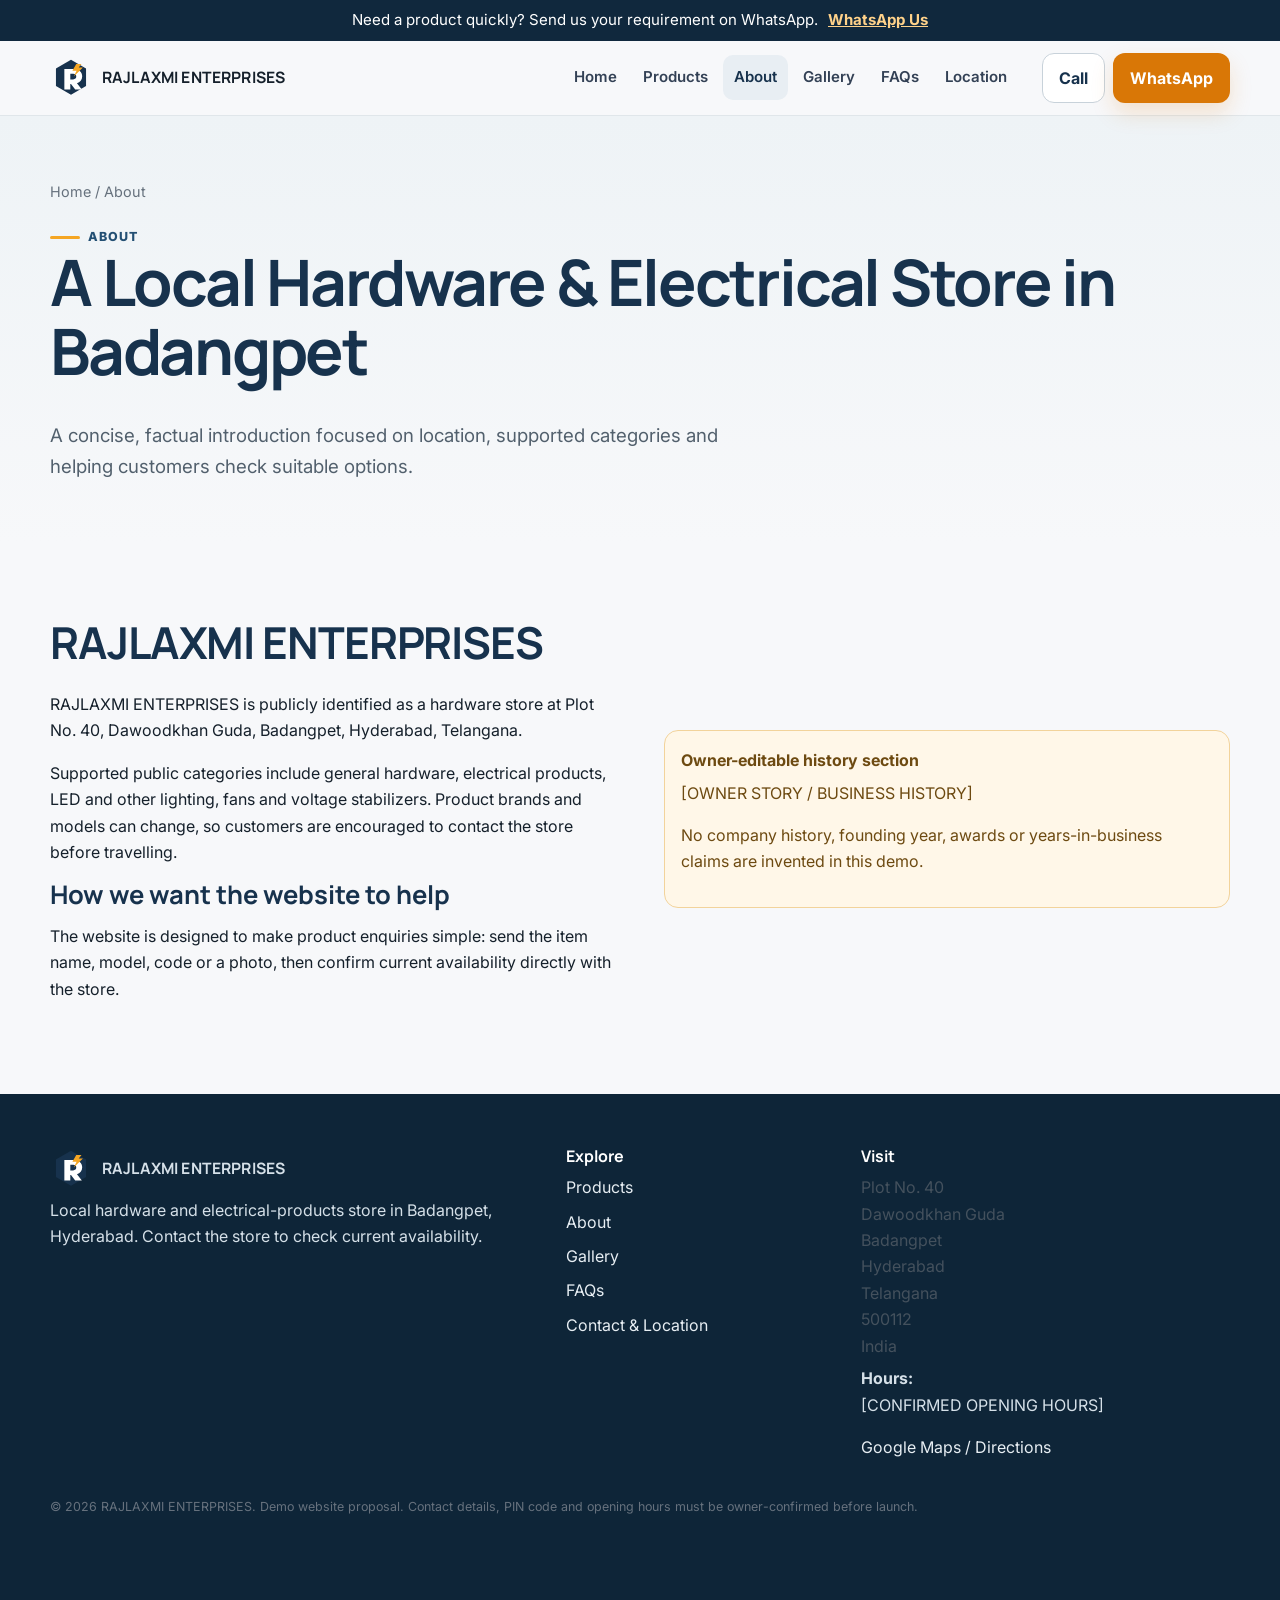
<file: about.html>
<!doctype html><html lang="en"><head><meta charset="utf-8"><meta name="viewport" content="width=device-width,initial-scale=1"><title>About | RAJLAXMI ENTERPRISES Badangpet</title><meta name="description" content="About RAJLAXMI ENTERPRISES, a local hardware and electrical-products store in Dawoodkhan Guda, Badangpet, Hyderabad."><meta name="robots" content="index,follow"><meta property="og:title" content="About | RAJLAXMI ENTERPRISES Badangpet"><meta property="og:description" content="About RAJLAXMI ENTERPRISES, a local hardware and electrical-products store in Dawoodkhan Guda, Badangpet, Hyderabad."><meta property="og:type" content="website"><link rel="canonical" href="https://rajlaxmi-enterprises.example/about.html"><link rel="icon" href="assets/img/favicon.svg" type="image/svg+xml"><link rel="stylesheet" href="assets/css/styles.css"></head><body><a class="skip-link" href="#main">Skip to content</a>
<div class="announcement"><div class="container"><span>Need a product quickly? Send us your requirement on WhatsApp.</span><a href="#" data-whatsapp>WhatsApp Us</a></div></div>
<header class="site-header"><div class="container header-inner"><a class="logo" href="index.html" aria-label="RAJLAXMI ENTERPRISES home"><img src="assets/img/logo.svg" alt=""><strong>RAJLAXMI ENTERPRISES</strong></a><nav class="nav" aria-label="Primary"><a href="index.html">Home</a><a href="products.html">Products</a><a href="about.html" aria-current="page">About</a><a href="gallery.html">Gallery</a><a href="faqs.html">FAQs</a><a href="contact.html">Location</a></nav><div class="header-actions"><a class="btn btn-secondary" href="#" data-call>Call</a><a class="btn btn-primary" href="#" data-whatsapp>WhatsApp</a></div><button class="menu-btn" aria-expanded="false" aria-label="Open menu">☰</button></div></header>
<main id="main"><section class="page-hero"><div class="container"><div class="breadcrumbs"><a href="index.html">Home</a> / About</div><span class="eyebrow">About</span><h1>A Local Hardware & Electrical Store in Badangpet</h1><p class="lead">A concise, factual introduction focused on location, supported categories and helping customers check suitable options.</p></div></section><section class="section"><div class="container split"><div><h2>RAJLAXMI ENTERPRISES</h2><p>RAJLAXMI ENTERPRISES is publicly identified as a hardware store at Plot No. 40, Dawoodkhan Guda, Badangpet, Hyderabad, Telangana.</p><p>Supported public categories include general hardware, electrical products, LED and other lighting, fans and voltage stabilizers. Product brands and models can change, so customers are encouraged to contact the store before travelling.</p><h3>How we want the website to help</h3><p>The website is designed to make product enquiries simple: send the item name, model, code or a photo, then confirm current availability directly with the store.</p></div><div><div class="policy-note"><strong>Owner-editable history section</strong><p>[OWNER STORY / BUSINESS HISTORY]</p><p>No company history, founding year, awards or years-in-business claims are invented in this demo.</p></div></div></div></section></main><footer class="site-footer"><div class="container footer-grid"><div><div class="logo"><img src="assets/img/logo.svg" alt=""><strong>RAJLAXMI ENTERPRISES</strong></div><p>Local hardware and electrical-products store in Badangpet, Hyderabad. Contact the store to check current availability.</p></div><div><h3>Explore</h3><div class="footer-links"><a href="products.html">Products</a><a href="about.html">About</a><a href="gallery.html">Gallery</a><a href="faqs.html">FAQs</a><a href="contact.html">Contact & Location</a></div></div><div><h3>Visit</h3><address class="address" data-address></address><p><strong>Hours:</strong><br><span data-config="openingHours"></span></p><a data-map-link href="#">Google Maps / Directions</a></div></div><div class="container tiny-note" style="margin-top:36px">© <span id="year"></span> RAJLAXMI ENTERPRISES. Demo website proposal. Contact details, PIN code and opening hours must be owner-confirmed before launch.</div></footer><div class="mobile-actions"><a class="btn btn-secondary" href="#" data-call>Call</a><a class="btn btn-primary" href="#" data-whatsapp>WhatsApp</a><a class="btn btn-dark" href="#" data-map-link>Directions</a></div><div id="site-toast" class="toast" role="status" aria-live="polite"></div>
<script src="assets/js/config.js"></script><script src="assets/js/app.js"></script>
</body></html>
</file>
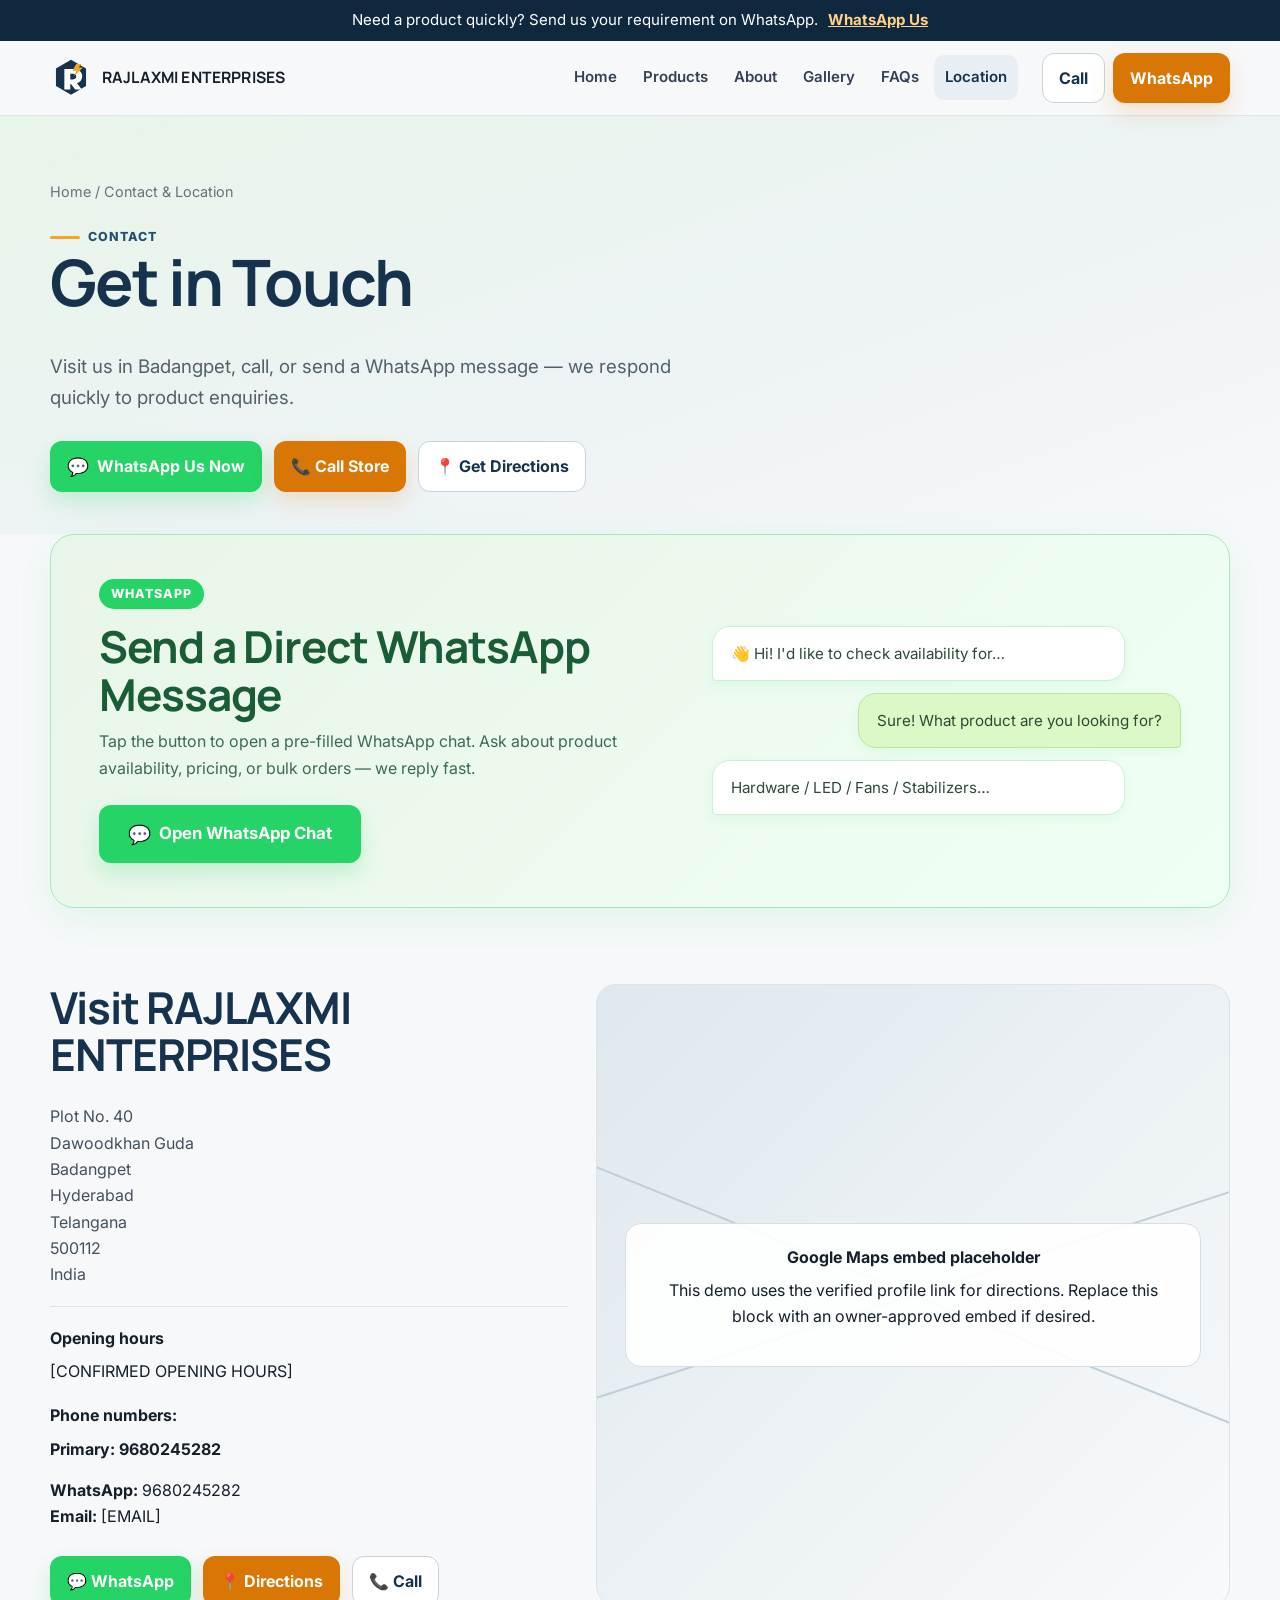
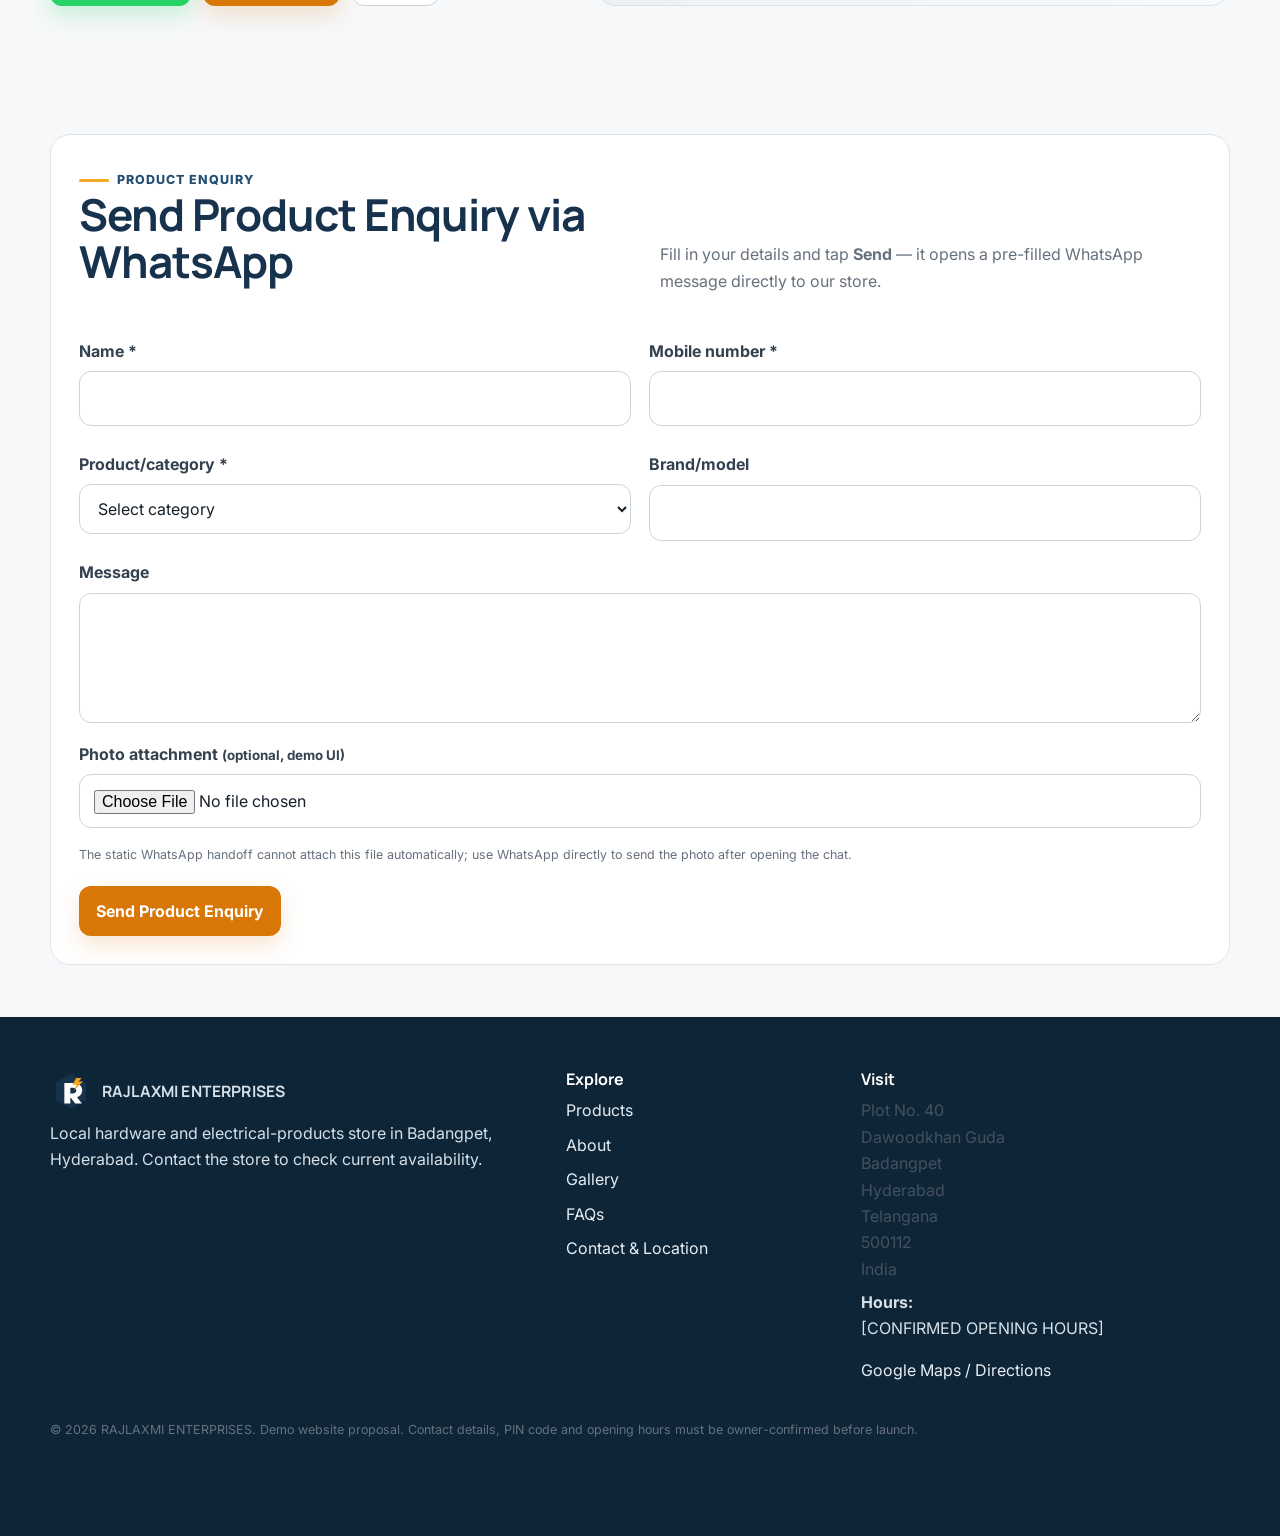
<file: contact.html>
<!doctype html><html lang="en"><head><meta charset="utf-8"><meta name="viewport" content="width=device-width,initial-scale=1"><title>Contact & Location | RAJLAXMI ENTERPRISES Badangpet</title><meta name="description" content="Contact and find RAJLAXMI ENTERPRISES at Plot No. 40, Dawoodkhan Guda, Badangpet, Hyderabad. Send a product enquiry before visiting."><meta name="robots" content="index,follow"><meta property="og:title" content="Contact & Location | RAJLAXMI ENTERPRISES Badangpet"><meta property="og:description" content="Contact and find RAJLAXMI ENTERPRISES at Plot No. 40, Dawoodkhan Guda, Badangpet, Hyderabad. Send a product enquiry before visiting."><meta property="og:type" content="website"><link rel="canonical" href="https://rajlaxmi-enterprises.example/contact.html"><link rel="icon" href="assets/img/favicon.svg" type="image/svg+xml"><link rel="stylesheet" href="assets/css/styles.css"></head><body><a class="skip-link" href="#main">Skip to content</a>
<div class="announcement"><div class="container"><span>Need a product quickly? Send us your requirement on WhatsApp.</span><a href="#" data-whatsapp>WhatsApp Us</a></div></div>
<header class="site-header"><div class="container header-inner"><a class="logo" href="index.html" aria-label="RAJLAXMI ENTERPRISES home"><img src="assets/img/logo.svg" alt=""><strong>RAJLAXMI ENTERPRISES</strong></a><nav class="nav" aria-label="Primary"><a href="index.html">Home</a><a href="products.html">Products</a><a href="about.html">About</a><a href="gallery.html">Gallery</a><a href="faqs.html">FAQs</a><a href="contact.html" aria-current="page">Location</a></nav><div class="header-actions"><a class="btn btn-secondary" href="#" data-call>Call</a><a class="btn btn-primary" href="#" data-whatsapp>WhatsApp</a></div><button class="menu-btn" aria-expanded="false" aria-label="Open menu">☰</button></div></header>
<main id="main"><section class="page-hero contact-hero"><div class="container"><div class="breadcrumbs"><a href="index.html">Home</a> / Contact & Location</div><span class="eyebrow">Contact</span><h1>Get in Touch</h1><p class="lead">Visit us in Badangpet, call, or send a WhatsApp message — we respond quickly to product enquiries.</p><div class="contact-quick-btns"><a class="btn btn-wa" href="#" data-whatsapp><span class="wa-icon">💬</span> WhatsApp Us Now</a><a class="btn btn-primary" href="#" data-call>📞 Call Store</a><a class="btn btn-secondary" href="#" data-map-link>📍 Get Directions</a></div></div></section><section class="section wa-highlight-section"><div class="container"><div class="wa-direct-card"><div class="wa-direct-left"><div class="wa-badge">WhatsApp</div><h2>Send a Direct WhatsApp Message</h2><p>Tap the button to open a pre-filled WhatsApp chat. Ask about product availability, pricing, or bulk orders — we reply fast.</p><a class="btn btn-wa btn-lg" href="#" data-whatsapp><span class="wa-icon">💬</span> Open WhatsApp Chat</a></div><div class="wa-direct-right"><div class="wa-bubble">👋 Hi! I'd like to check availability for…</div><div class="wa-bubble wa-bubble-reply">Sure! What product are you looking for?</div><div class="wa-bubble">Hardware / LED / Fans / Stabilizers…</div></div></div></div></section><section class="section"><div class="container location-grid"><div><h2>Visit RAJLAXMI ENTERPRISES</h2><address class="address" data-address></address><div class="hours"><strong>Opening hours</strong><p data-config="openingHours"></p></div><div class="contact-detail-block"><strong>Phone numbers:</strong><div class="phone-list" data-phone-list></div><p><strong>WhatsApp:</strong> <span data-config="whatsapp"></span><br><strong>Email:</strong> <span data-config="email"></span></p></div><div class="cta-actions"><a class="btn btn-wa" href="#" data-whatsapp>💬 WhatsApp</a><a class="btn btn-primary" data-map-link href="#">📍 Directions</a><a class="btn btn-secondary" href="#" data-call>📞 Call</a></div></div><div class="map-placeholder"><div class="map-copy"><strong>Google Maps embed placeholder</strong><p>This demo uses the verified profile link for directions. Replace this block with an owner-approved embed if desired.</p></div></div></div></section><section class="section-sm"><div class="container"><div class="form-card"><div class="section-head"><div><span class="eyebrow">Product enquiry</span><h2>Send Product Enquiry via WhatsApp</h2></div><p>Fill in your details and tap <strong>Send</strong> — it opens a pre-filled WhatsApp message directly to our store.</p></div><form id="enquiry-form" novalidate><div class="form-grid"><div class="field"><label for="name">Name *</label><input id="name" name="name" required autocomplete="name"><span class="error-text" id="name-error"></span></div><div class="field"><label for="mobile">Mobile number *</label><input id="mobile" name="mobile" type="tel" inputmode="tel" required autocomplete="tel"><span class="error-text" id="mobile-error"></span></div><div class="field"><label for="category">Product/category *</label><select id="category" name="category" required><option value="">Select category</option><option>Hardware</option><option>LED & Lighting</option><option>Fans</option><option>Voltage Stabilizers</option><option>Electrical Products</option><option>Other</option></select><span class="error-text" id="category-error"></span></div><div class="field"><label for="brand">Brand/model</label><input id="brand" name="brand"></div><div class="field full"><label for="message">Message</label><textarea id="message" name="message"></textarea></div><div class="field full"><label for="photo">Photo attachment <small>(optional, demo UI)</small></label><input id="photo" name="photo" type="file" accept="image/*"><span class="tiny-note">The static WhatsApp handoff cannot attach this file automatically; use WhatsApp directly to send the photo after opening the chat.</span></div></div><button class="btn btn-primary" type="submit" style="margin-top:20px">Send Product Enquiry</button><div id="form-status" class="form-status" tabindex="-1" role="status" aria-live="polite"></div></form></div></div></section><script src="assets/js/contact.js"></script></main><footer class="site-footer"><div class="container footer-grid"><div><div class="logo"><img src="assets/img/logo.svg" alt=""><strong>RAJLAXMI ENTERPRISES</strong></div><p>Local hardware and electrical-products store in Badangpet, Hyderabad. Contact the store to check current availability.</p></div><div><h3>Explore</h3><div class="footer-links"><a href="products.html">Products</a><a href="about.html">About</a><a href="gallery.html">Gallery</a><a href="faqs.html">FAQs</a><a href="contact.html">Contact & Location</a></div></div><div><h3>Visit</h3><address class="address" data-address></address><p><strong>Hours:</strong><br><span data-config="openingHours"></span></p><a data-map-link href="#">Google Maps / Directions</a></div></div><div class="container tiny-note" style="margin-top:36px">© <span id="year"></span> RAJLAXMI ENTERPRISES. Demo website proposal. Contact details, PIN code and opening hours must be owner-confirmed before launch.</div></footer><div class="mobile-actions"><a class="btn btn-secondary" href="#" data-call>Call</a><a class="btn btn-primary" href="#" data-whatsapp>WhatsApp</a><a class="btn btn-dark" href="#" data-map-link>Directions</a></div><div id="site-toast" class="toast" role="status" aria-live="polite"></div>
<script src="assets/js/config.js"></script><script src="assets/js/app.js"></script>
</body></html>
</file>
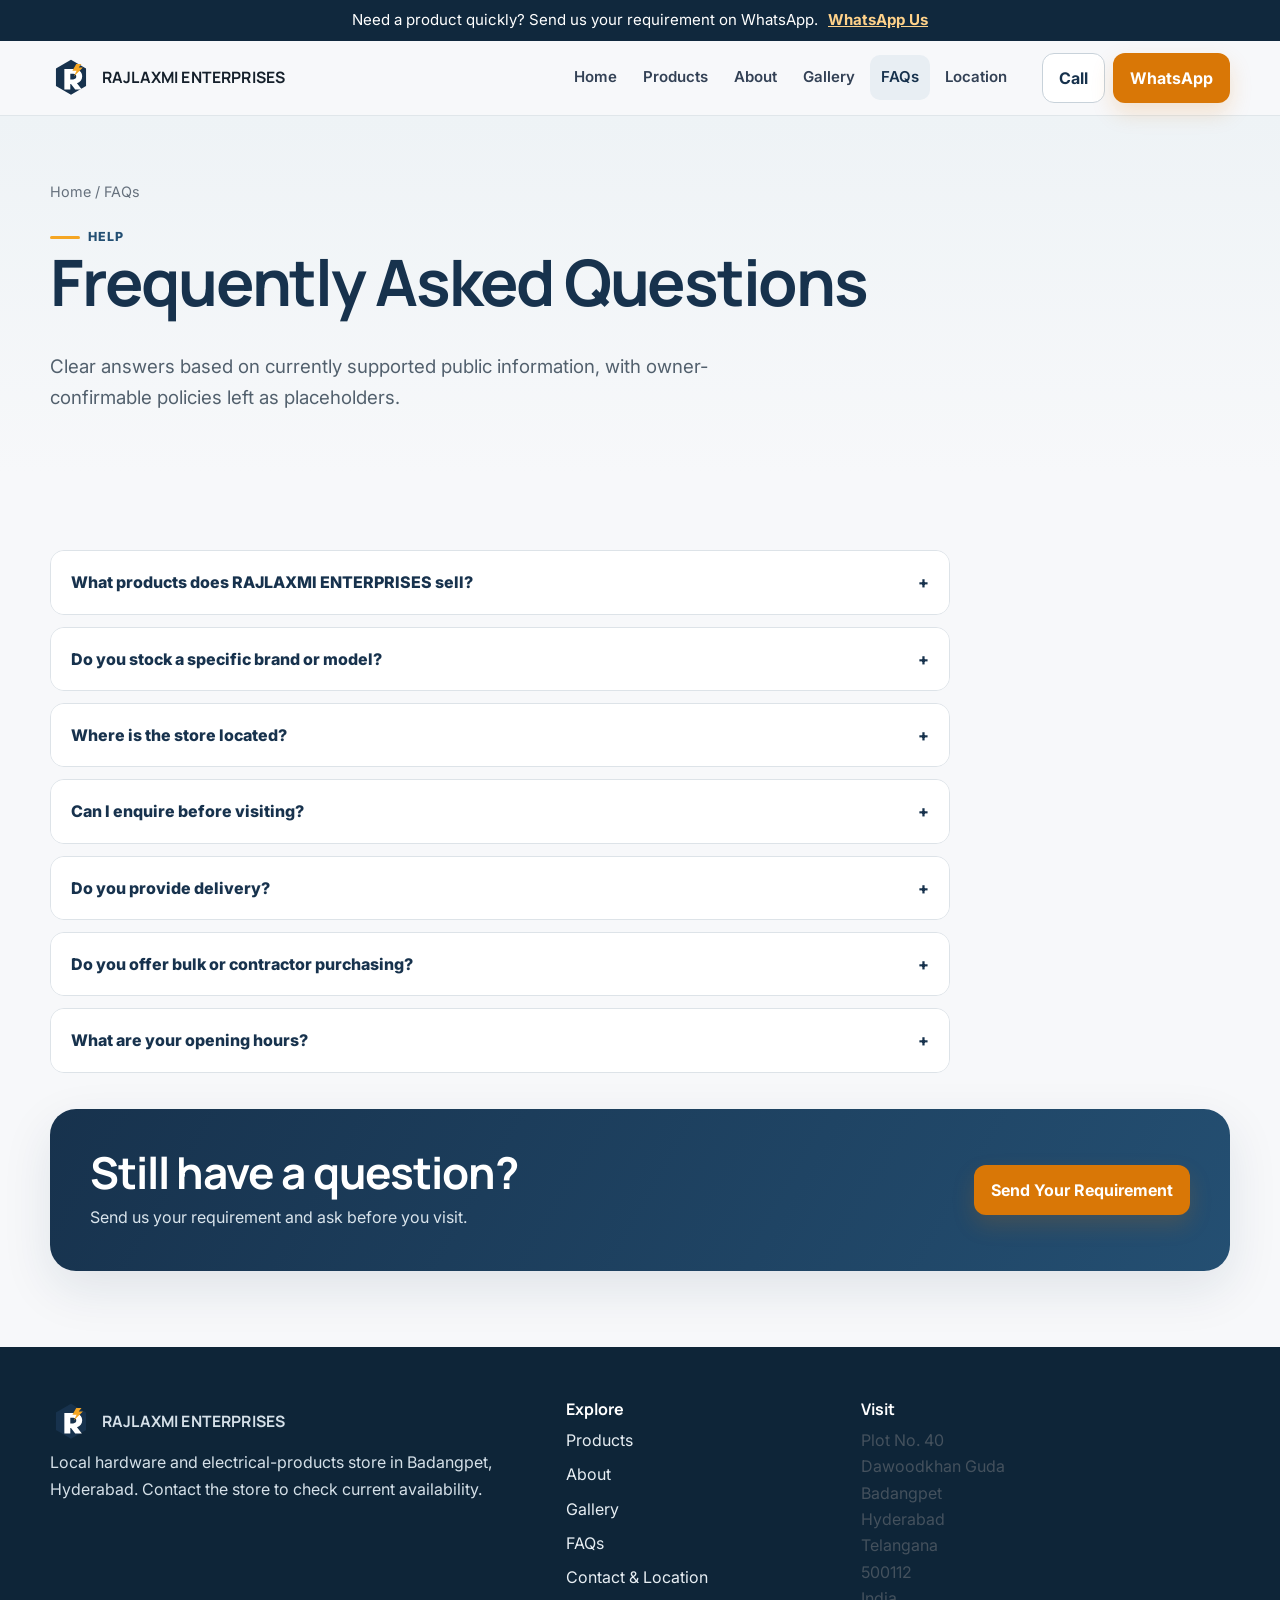
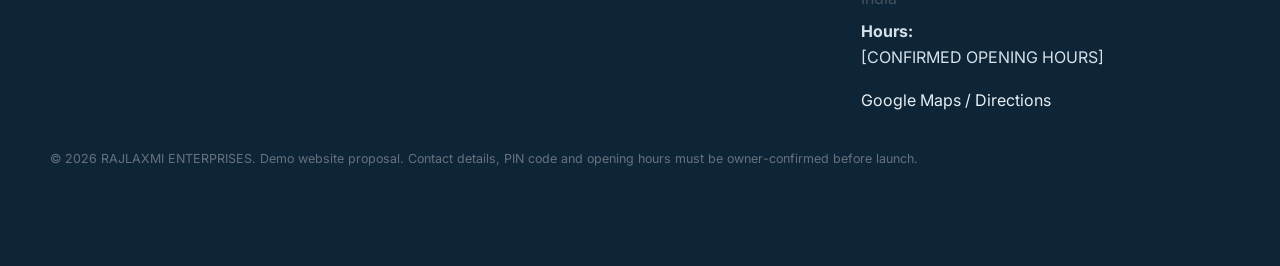
<file: faqs.html>
<!doctype html><html lang="en"><head><meta charset="utf-8"><meta name="viewport" content="width=device-width,initial-scale=1"><title>FAQs | RAJLAXMI ENTERPRISES Badangpet</title><meta name="description" content="Frequently asked questions about product categories, availability, location, enquiries, opening hours and owner-confirmable policies."><meta name="robots" content="index,follow"><meta property="og:title" content="FAQs | RAJLAXMI ENTERPRISES Badangpet"><meta property="og:description" content="Frequently asked questions about product categories, availability, location, enquiries, opening hours and owner-confirmable policies."><meta property="og:type" content="website"><link rel="canonical" href="https://rajlaxmi-enterprises.example/faqs.html"><link rel="icon" href="assets/img/favicon.svg" type="image/svg+xml"><link rel="stylesheet" href="assets/css/styles.css"></head><body><a class="skip-link" href="#main">Skip to content</a>
<div class="announcement"><div class="container"><span>Need a product quickly? Send us your requirement on WhatsApp.</span><a href="#" data-whatsapp>WhatsApp Us</a></div></div>
<header class="site-header"><div class="container header-inner"><a class="logo" href="index.html" aria-label="RAJLAXMI ENTERPRISES home"><img src="assets/img/logo.svg" alt=""><strong>RAJLAXMI ENTERPRISES</strong></a><nav class="nav" aria-label="Primary"><a href="index.html">Home</a><a href="products.html">Products</a><a href="about.html">About</a><a href="gallery.html">Gallery</a><a href="faqs.html" aria-current="page">FAQs</a><a href="contact.html">Location</a></nav><div class="header-actions"><a class="btn btn-secondary" href="#" data-call>Call</a><a class="btn btn-primary" href="#" data-whatsapp>WhatsApp</a></div><button class="menu-btn" aria-expanded="false" aria-label="Open menu">☰</button></div></header>
<main id="main"><section class="page-hero"><div class="container"><div class="breadcrumbs"><a href="index.html">Home</a> / FAQs</div><span class="eyebrow">Help</span><h1>Frequently Asked Questions</h1><p class="lead">Clear answers based on currently supported public information, with owner-confirmable policies left as placeholders.</p></div></section><section class="section"><div class="container"><div class="faq-list"><div class="faq-item"><button class="faq-button" aria-expanded="false" aria-controls="f1">What products does RAJLAXMI ENTERPRISES sell?<span>+</span></button><div class="faq-panel" id="f1" hidden>Public listings currently identify the business with hardware, electrical products, LED and other lighting, fans and voltage stabilizers. Contact us for current stock.</div></div><div class="faq-item"><button class="faq-button" aria-expanded="false" aria-controls="f2">Do you stock a specific brand or model?<span>+</span></button><div class="faq-panel" id="f2" hidden>Availability can change. Send the brand and model name, product code or a photo through WhatsApp to confirm.</div></div><div class="faq-item"><button class="faq-button" aria-expanded="false" aria-controls="f3">Where is the store located?<span>+</span></button><div class="faq-panel" id="f3" hidden>RAJLAXMI ENTERPRISES is located at Plot No. 40, Dawoodkhan Guda, Badangpet, Hyderabad. Please use the map for directions.</div></div><div class="faq-item"><button class="faq-button" aria-expanded="false" aria-controls="f4">Can I enquire before visiting?<span>+</span></button><div class="faq-panel" id="f4" hidden>Yes. Use the website call or WhatsApp buttons to ask about current availability.</div></div><div class="faq-item"><button class="faq-button" aria-expanded="false" aria-controls="f5">Do you provide delivery?<span>+</span></button><div class="faq-panel" id="f5" hidden>[OWNER TO CONFIRM DELIVERY AREA AND CONDITIONS]</div></div><div class="faq-item"><button class="faq-button" aria-expanded="false" aria-controls="f6">Do you offer bulk or contractor purchasing?<span>+</span></button><div class="faq-panel" id="f6" hidden>[OWNER TO CONFIRM BULK ORDER POLICY]</div></div><div class="faq-item"><button class="faq-button" aria-expanded="false" aria-controls="f7">What are your opening hours?<span>+</span></button><div class="faq-panel" id="f7" hidden>[CONFIRMED OPENING HOURS]</div></div></div><div class="enquiry-banner" style="margin-top:36px"><div><h2>Still have a question?</h2><p>Send us your requirement and ask before you visit.</p></div><a class="btn btn-primary" href="#" data-whatsapp>Send Your Requirement</a></div></div></section></main><footer class="site-footer"><div class="container footer-grid"><div><div class="logo"><img src="assets/img/logo.svg" alt=""><strong>RAJLAXMI ENTERPRISES</strong></div><p>Local hardware and electrical-products store in Badangpet, Hyderabad. Contact the store to check current availability.</p></div><div><h3>Explore</h3><div class="footer-links"><a href="products.html">Products</a><a href="about.html">About</a><a href="gallery.html">Gallery</a><a href="faqs.html">FAQs</a><a href="contact.html">Contact & Location</a></div></div><div><h3>Visit</h3><address class="address" data-address></address><p><strong>Hours:</strong><br><span data-config="openingHours"></span></p><a data-map-link href="#">Google Maps / Directions</a></div></div><div class="container tiny-note" style="margin-top:36px">© <span id="year"></span> RAJLAXMI ENTERPRISES. Demo website proposal. Contact details, PIN code and opening hours must be owner-confirmed before launch.</div></footer><div class="mobile-actions"><a class="btn btn-secondary" href="#" data-call>Call</a><a class="btn btn-primary" href="#" data-whatsapp>WhatsApp</a><a class="btn btn-dark" href="#" data-map-link>Directions</a></div><div id="site-toast" class="toast" role="status" aria-live="polite"></div>
<script src="assets/js/config.js"></script><script src="assets/js/app.js"></script>
</body></html>
</file>
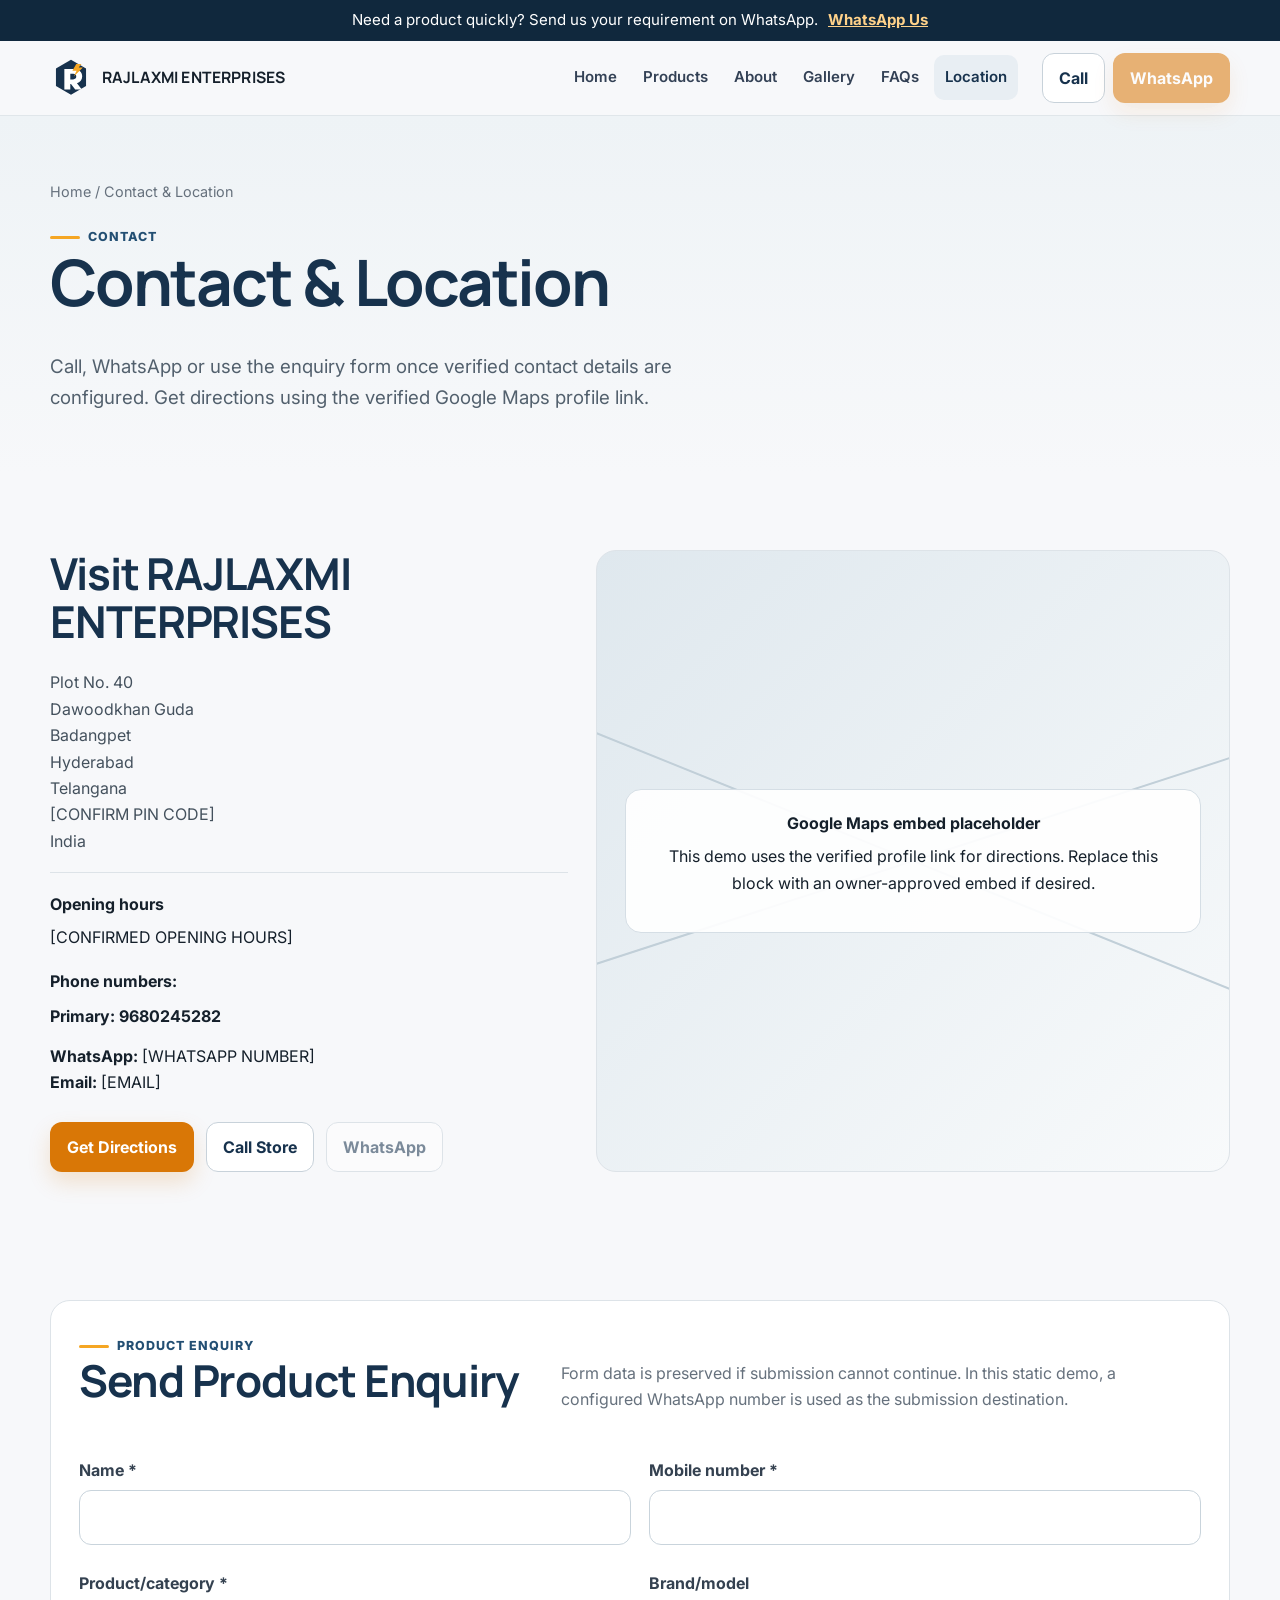
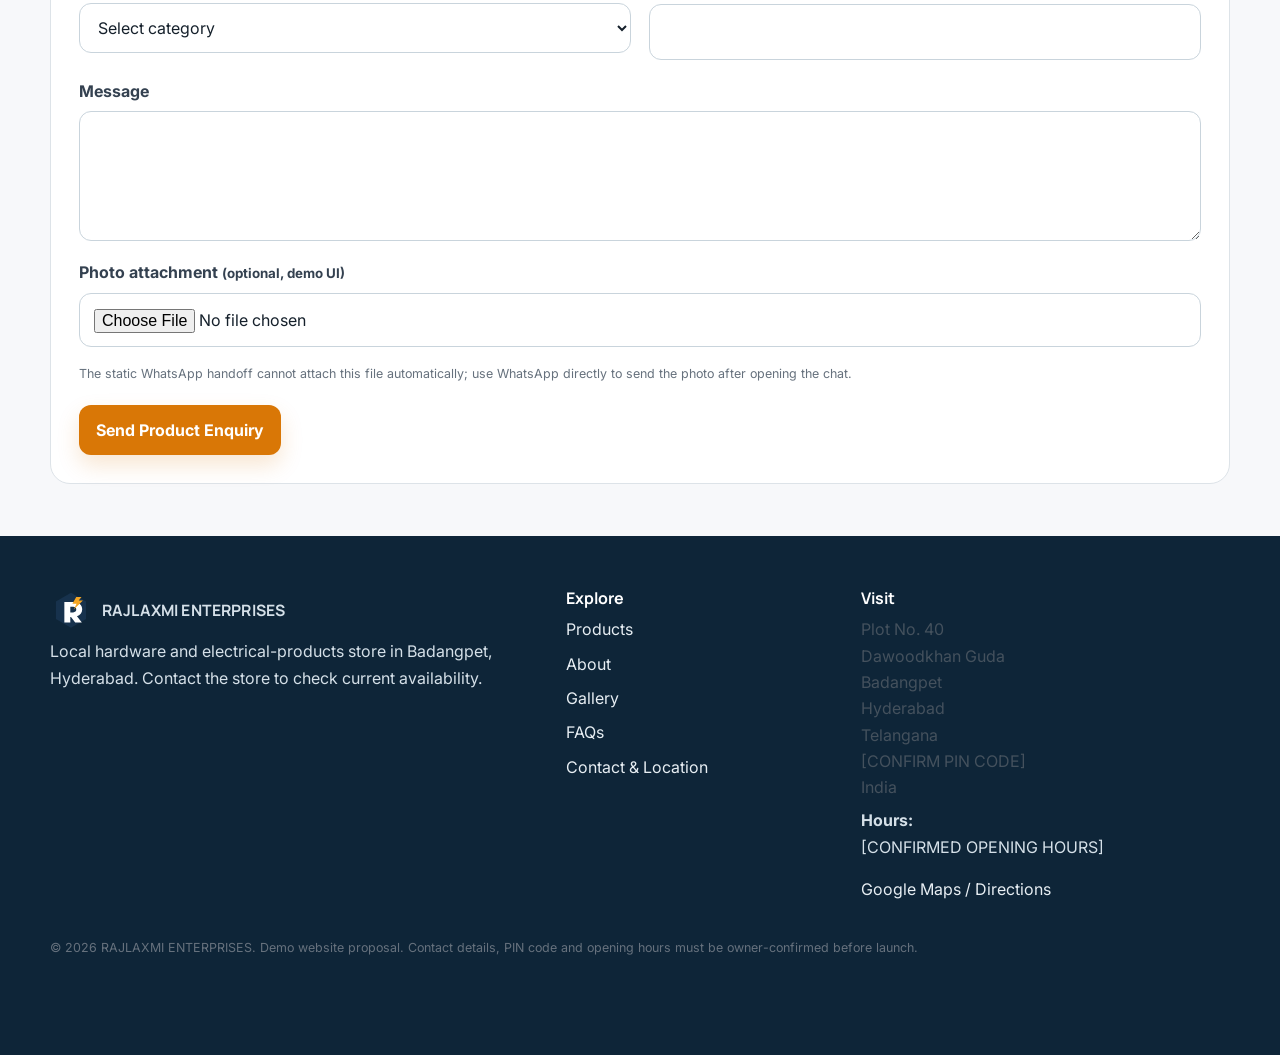
<file: rajlaxmi-enterprises-site/contact.html>
<!doctype html><html lang="en"><head><meta charset="utf-8"><meta name="viewport" content="width=device-width,initial-scale=1"><title>Contact & Location | RAJLAXMI ENTERPRISES Badangpet</title><meta name="description" content="Contact and find RAJLAXMI ENTERPRISES at Plot No. 40, Dawoodkhan Guda, Badangpet, Hyderabad. Send a product enquiry before visiting."><meta name="robots" content="index,follow"><meta property="og:title" content="Contact & Location | RAJLAXMI ENTERPRISES Badangpet"><meta property="og:description" content="Contact and find RAJLAXMI ENTERPRISES at Plot No. 40, Dawoodkhan Guda, Badangpet, Hyderabad. Send a product enquiry before visiting."><meta property="og:type" content="website"><link rel="canonical" href="https://rajlaxmi-enterprises.example/contact.html"><link rel="icon" href="assets/img/favicon.svg" type="image/svg+xml"><link rel="stylesheet" href="assets/css/styles.css"></head><body><a class="skip-link" href="#main">Skip to content</a>
<div class="announcement"><div class="container"><span>Need a product quickly? Send us your requirement on WhatsApp.</span><a href="#" data-whatsapp>WhatsApp Us</a></div></div>
<header class="site-header"><div class="container header-inner"><a class="logo" href="index.html" aria-label="RAJLAXMI ENTERPRISES home"><img src="assets/img/logo.svg" alt=""><strong>RAJLAXMI ENTERPRISES</strong></a><nav class="nav" aria-label="Primary"><a href="index.html">Home</a><a href="products.html">Products</a><a href="about.html">About</a><a href="gallery.html">Gallery</a><a href="faqs.html">FAQs</a><a href="contact.html" aria-current="page">Location</a></nav><div class="header-actions"><a class="btn btn-secondary" href="#" data-call>Call</a><a class="btn btn-primary" href="#" data-whatsapp>WhatsApp</a></div><button class="menu-btn" aria-expanded="false" aria-label="Open menu">☰</button></div></header>
<main id="main"><section class="page-hero"><div class="container"><div class="breadcrumbs"><a href="index.html">Home</a> / Contact & Location</div><span class="eyebrow">Contact</span><h1>Contact & Location</h1><p class="lead">Call, WhatsApp or use the enquiry form once verified contact details are configured. Get directions using the verified Google Maps profile link.</p></div></section><section class="section"><div class="container location-grid"><div><h2>Visit RAJLAXMI ENTERPRISES</h2><address class="address" data-address></address><div class="hours"><strong>Opening hours</strong><p data-config="openingHours"></p></div><div class="contact-detail-block"><strong>Phone numbers:</strong><div class="phone-list" data-phone-list></div><p><strong>WhatsApp:</strong> <span data-config="whatsapp"></span><br><strong>Email:</strong> <span data-config="email"></span></p></div><div class="cta-actions"><a class="btn btn-primary" data-map-link href="#">Get Directions</a><a class="btn btn-secondary" href="#" data-call>Call Store</a><a class="btn btn-secondary" href="#" data-whatsapp>WhatsApp</a></div></div><div class="map-placeholder"><div class="map-copy"><strong>Google Maps embed placeholder</strong><p>This demo uses the verified profile link for directions. Replace this block with an owner-approved embed if desired.</p></div></div></div></section><section class="section-sm"><div class="container"><div class="form-card"><div class="section-head"><div><span class="eyebrow">Product enquiry</span><h2>Send Product Enquiry</h2></div><p>Form data is preserved if submission cannot continue. In this static demo, a configured WhatsApp number is used as the submission destination.</p></div><form id="enquiry-form" novalidate><div class="form-grid"><div class="field"><label for="name">Name *</label><input id="name" name="name" required autocomplete="name"><span class="error-text" id="name-error"></span></div><div class="field"><label for="mobile">Mobile number *</label><input id="mobile" name="mobile" type="tel" inputmode="tel" required autocomplete="tel"><span class="error-text" id="mobile-error"></span></div><div class="field"><label for="category">Product/category *</label><select id="category" name="category" required><option value="">Select category</option><option>Hardware</option><option>LED & Lighting</option><option>Fans</option><option>Voltage Stabilizers</option><option>Electrical Products</option><option>Other</option></select><span class="error-text" id="category-error"></span></div><div class="field"><label for="brand">Brand/model</label><input id="brand" name="brand"></div><div class="field full"><label for="message">Message</label><textarea id="message" name="message"></textarea></div><div class="field full"><label for="photo">Photo attachment <small>(optional, demo UI)</small></label><input id="photo" name="photo" type="file" accept="image/*"><span class="tiny-note">The static WhatsApp handoff cannot attach this file automatically; use WhatsApp directly to send the photo after opening the chat.</span></div></div><button class="btn btn-primary" type="submit" style="margin-top:20px">Send Product Enquiry</button><div id="form-status" class="form-status" tabindex="-1" role="status" aria-live="polite"></div></form></div></div></section><script src="assets/js/contact.js"></script></main><footer class="site-footer"><div class="container footer-grid"><div><div class="logo"><img src="assets/img/logo.svg" alt=""><strong>RAJLAXMI ENTERPRISES</strong></div><p>Local hardware and electrical-products store in Badangpet, Hyderabad. Contact the store to check current availability.</p></div><div><h3>Explore</h3><div class="footer-links"><a href="products.html">Products</a><a href="about.html">About</a><a href="gallery.html">Gallery</a><a href="faqs.html">FAQs</a><a href="contact.html">Contact & Location</a></div></div><div><h3>Visit</h3><address class="address" data-address></address><p><strong>Hours:</strong><br><span data-config="openingHours"></span></p><a data-map-link href="#">Google Maps / Directions</a></div></div><div class="container tiny-note" style="margin-top:36px">© <span id="year"></span> RAJLAXMI ENTERPRISES. Demo website proposal. Contact details, PIN code and opening hours must be owner-confirmed before launch.</div></footer><div class="mobile-actions"><a class="btn btn-secondary" href="#" data-call>Call</a><a class="btn btn-primary" href="#" data-whatsapp>WhatsApp</a><a class="btn btn-dark" href="#" data-map-link>Directions</a></div><div id="site-toast" class="toast" role="status" aria-live="polite"></div>
<script src="assets/js/config.js"></script><script src="assets/js/app.js"></script>
</body></html>
</file>
<file: assets/css/styles.css>
@import url('https://fonts.googleapis.com/css2?family=Inter:wght@400;500;600;700&family=Manrope:wght@600;700;800&display=swap');
:root{--navy:#17324D;--blue:#234F73;--amber:#F5A623;--bg:#F7F8FA;--surface:#fff;--text:#15202B;--muted:#66717D;--cta:#D97706;--cta-hover:#B85F05;--dark:#10283D;--line:#DDE3E8;--success:#166534;--error:#B42318;--radius:18px;--shadow:0 18px 50px rgba(23,50,77,.10);--max:1180px}
*{box-sizing:border-box}html{scroll-behavior:smooth}body{margin:0;font-family:Inter,system-ui,sans-serif;background:var(--bg);color:var(--text);line-height:1.65}img{max-width:100%;display:block}a{color:inherit;text-decoration:none}button,input,select,textarea{font:inherit}.skip-link{position:absolute;left:12px;top:-60px;background:#fff;padding:12px 16px;z-index:999;border-radius:10px}.skip-link:focus{top:12px}.container{width:min(calc(100% - 32px),var(--max));margin:auto}.announcement{background:var(--dark);color:#fff;font-size:.94rem}.announcement .container{display:flex;justify-content:center;gap:10px;align-items:center;padding:8px 0}.announcement a{font-weight:700;color:#FFD28A;text-decoration:underline}.site-header{position:sticky;top:0;z-index:50;background:rgba(247,248,250,.94);backdrop-filter:blur(14px);border-bottom:1px solid rgba(221,227,232,.85)}.header-inner{min-height:74px;display:flex;align-items:center;gap:24px}.logo{display:flex;align-items:center;gap:10px;min-width:max-content}.logo img{width:42px;height:42px}.logo strong{font-family:Manrope;font-size:.98rem;letter-spacing:.01em}.nav{display:flex;gap:4px;margin-left:auto}.nav a{padding:10px 11px;border-radius:10px;color:#334155;font-weight:600;font-size:.94rem}.nav a:hover,.nav a[aria-current="page"]{background:#E8EEF3;color:var(--navy)}.header-actions{display:flex;gap:8px}.btn{display:inline-flex;align-items:center;justify-content:center;gap:8px;min-height:46px;padding:11px 16px;border-radius:12px;border:1px solid transparent;font-weight:700;cursor:pointer;transition:transform .2s ease,box-shadow .2s ease,background .2s ease,border-color .2s ease}.btn:hover{transform:translateY(-1px)}.btn:focus-visible,.nav a:focus-visible,.menu-btn:focus-visible,.faq-button:focus-visible,.gallery-item:focus-visible{outline:3px solid rgba(245,166,35,.55);outline-offset:3px}.btn-primary{background:var(--cta);color:#fff;box-shadow:0 10px 22px rgba(217,119,6,.18)}.btn-primary:hover{background:var(--cta-hover)}.btn-secondary{background:#fff;border-color:#C8D2DA;color:var(--navy)}.btn-dark{background:var(--navy);color:#fff}.btn.disabled,.btn[aria-disabled="true"]{opacity:.55;pointer-events:none}.menu-btn{display:none;margin-left:auto;background:#fff;border:1px solid var(--line);border-radius:12px;width:46px;height:46px}.hero{padding:72px 0 54px;overflow:hidden}.hero-grid{display:grid;grid-template-columns:1.05fr .95fr;gap:56px;align-items:center}.eyebrow{display:inline-flex;align-items:center;gap:8px;color:var(--blue);font-weight:800;letter-spacing:.08em;text-transform:uppercase;font-size:.78rem}.eyebrow:before{content:"";width:30px;height:3px;background:var(--amber);border-radius:99px}h1,h2,h3{font-family:Manrope,sans-serif;line-height:1.08;color:var(--navy);margin:0 0 .55em}h1{font-size:clamp(2.5rem,5vw,4rem);letter-spacing:-.035em}h2{font-size:clamp(2rem,4vw,2.75rem);letter-spacing:-.025em}h3{font-size:clamp(1.25rem,2vw,1.65rem)}p{margin:.4em 0 1em}.lead{font-size:clamp(1.03rem,1.7vw,1.17rem);color:#52606D;max-width:680px}.hero-actions,.cta-actions{display:flex;flex-wrap:wrap;gap:12px;margin-top:26px}.text-link{display:inline-block;margin-top:16px;color:var(--navy);font-weight:700;text-decoration:underline;text-underline-offset:4px}.hero-art{position:relative;background:linear-gradient(145deg,#E4EBF0,#fff);border:1px solid #D6E0E8;border-radius:28px;padding:18px;box-shadow:var(--shadow)}.hero-art:after{content:"";position:absolute;right:-30px;bottom:-30px;width:120px;height:120px;border:18px solid rgba(245,166,35,.16);transform:rotate(12deg);border-radius:28px;z-index:-1}.hero-art img{border-radius:20px;width:100%;aspect-ratio:4/3;object-fit:cover}.section{padding:76px 0}.section-sm{padding:52px 0}.section-dark{background:var(--navy);color:#fff}.section-dark h2,.section-dark h3{color:#fff}.section-head{display:flex;justify-content:space-between;align-items:end;gap:24px;margin-bottom:28px}.section-head p{max-width:640px;color:var(--muted)}.section-dark .section-head p{color:#D6E0E8}.trust-grid{display:grid;grid-template-columns:repeat(4,1fr);gap:14px}.trust-card{background:#fff;border:1px solid var(--line);padding:20px;border-radius:16px}.trust-card strong{display:block;font-family:Manrope;font-size:1.45rem;color:var(--navy)}.trust-card small{color:var(--muted)}.tiny-note{font-size:.78rem;color:var(--muted);margin-top:10px}.grid-3{display:grid;grid-template-columns:repeat(3,1fr);gap:20px}.grid-2{display:grid;grid-template-columns:repeat(2,1fr);gap:24px}.card{background:var(--surface);border:1px solid var(--line);border-radius:var(--radius);overflow:hidden;box-shadow:0 8px 26px rgba(23,50,77,.06);transition:transform .25s ease,box-shadow .25s ease}.card:hover{transform:translateY(-4px);box-shadow:var(--shadow)}.card-media{aspect-ratio:16/10;background:#ECF1F4;overflow:hidden}.card-media img{width:100%;height:100%;object-fit:cover;transition:transform .35s ease}.card:hover .card-media img{transform:scale(1.035)}.card-body{padding:22px}.card p{color:var(--muted)}.enquiry-banner{background:linear-gradient(120deg,var(--navy),#244F72);color:#fff;border-radius:26px;padding:40px;display:grid;grid-template-columns:1fr auto;align-items:center;gap:28px;box-shadow:var(--shadow)}.enquiry-banner h2{color:#fff;margin-bottom:8px}.enquiry-banner p{color:#D9E4EC;margin:0}.feature-list{display:grid;grid-template-columns:repeat(5,1fr);gap:12px}.feature{background:#fff;border:1px solid var(--line);border-radius:14px;padding:18px}.feature .icon{font-size:1.35rem}.brand-strip{display:flex;gap:12px;flex-wrap:wrap}.brand-chip{padding:14px 20px;border:1px solid #CAD5DD;background:#fff;border-radius:999px;font-family:Manrope;font-weight:800;color:var(--navy)}.split{display:grid;grid-template-columns:1fr 1fr;gap:48px;align-items:center}.gallery-grid{display:grid;grid-template-columns:repeat(3,1fr);gap:14px}.gallery-item{padding:0;border:0;background:transparent;border-radius:16px;overflow:hidden;cursor:pointer}.gallery-item img{width:100%;aspect-ratio:4/3;object-fit:cover;transition:transform .3s ease}.gallery-item:hover img{transform:scale(1.035)}.review-box{display:grid;grid-template-columns:.65fr 1.35fr;gap:30px}.rating-panel,.review-placeholder{background:#fff;border:1px solid var(--line);border-radius:18px;padding:24px}.rating-big{font-family:Manrope;font-size:3.6rem;font-weight:800;color:var(--navy);line-height:1}.stars{color:#E69314;letter-spacing:2px}.review-placeholders{display:grid;gap:12px}.review-placeholder{color:var(--muted);font-style:italic}.location-grid{display:grid;grid-template-columns:.9fr 1.1fr;gap:28px}.map-placeholder{min-height:360px;background:linear-gradient(135deg,#DFE8EE,#F8FAFB);border:1px solid var(--line);border-radius:20px;display:grid;place-items:center;padding:28px;text-align:center;position:relative;overflow:hidden}.map-placeholder:before,.map-placeholder:after{content:"";position:absolute;width:120%;height:2px;background:#C1CFD8;transform:rotate(22deg)}.map-placeholder:after{transform:rotate(-18deg)}.map-placeholder .map-copy{position:relative;z-index:2;background:rgba(255,255,255,.92);border:1px solid #D5DEE5;padding:20px;border-radius:16px}.address{font-style:normal;color:#44515D}.hours{border-top:1px solid var(--line);margin-top:18px;padding-top:18px}.faq-list{display:grid;gap:12px;max-width:900px}.faq-item{background:#fff;border:1px solid var(--line);border-radius:14px;overflow:hidden}.faq-button{width:100%;border:0;background:#fff;text-align:left;padding:18px 20px;font-weight:800;color:var(--navy);display:flex;justify-content:space-between;gap:14px;cursor:pointer}.faq-panel{padding:0 20px 18px;color:var(--muted)}.faq-panel[hidden]{display:none}.page-hero{padding:64px 0 42px;background:linear-gradient(180deg,#EEF3F6,var(--bg))}.breadcrumbs{font-size:.9rem;color:var(--muted);margin-bottom:16px}.category-section{display:grid;grid-template-columns:.8fr 1.2fr;gap:30px;align-items:start;padding:28px 0;border-bottom:1px solid var(--line)}.category-section img{border-radius:18px}.policy-note{background:#FFF7E8;border:1px solid #F2D39B;border-radius:14px;padding:16px;color:#6D4A11}.form-card{background:#fff;border:1px solid var(--line);border-radius:20px;padding:28px}.form-grid{display:grid;grid-template-columns:1fr 1fr;gap:18px}.field{display:grid;gap:7px}.field.full{grid-column:1/-1}.field label{font-weight:700;color:#344150}.field input,.field select,.field textarea{width:100%;border:1px solid #C9D4DC;border-radius:12px;padding:13px 14px;background:#fff;color:var(--text);min-height:48px}.field textarea{min-height:130px;resize:vertical}.field input:focus,.field select:focus,.field textarea:focus{outline:3px solid rgba(35,79,115,.16);border-color:var(--blue)}.error-text{color:var(--error);font-size:.86rem}.form-status{margin-top:14px;padding:12px 14px;border-radius:12px;display:none}.form-status.show{display:block}.form-status.error{background:#FFF1F0;color:var(--error)}.form-status.success{background:#ECFDF3;color:var(--success)}.site-footer{background:#0E2538;color:#D5E0E8;padding:54px 0 96px}.footer-grid{display:grid;grid-template-columns:1.3fr .7fr 1fr;gap:36px}.site-footer h3{color:#fff;font-size:1rem}.site-footer a{color:#E7EEF3}.footer-links{display:grid;gap:8px}.mobile-actions{display:none}.toast{position:fixed;right:18px;bottom:20px;z-index:100;background:#132C41;color:#fff;padding:14px 16px;border-radius:12px;box-shadow:var(--shadow);max-width:340px;opacity:0;transform:translateY(10px);pointer-events:none;transition:.2s}.toast.show{opacity:1;transform:none}.lightbox{position:fixed;inset:0;background:rgba(5,18,29,.9);z-index:100;display:grid;place-items:center;padding:24px}.lightbox[hidden]{display:none}.lightbox img{max-width:min(1100px,90vw);max-height:78vh;border-radius:16px}.lightbox-close{position:absolute;right:20px;top:20px;width:46px;height:46px;border-radius:50%;border:0;font-size:1.4rem}.lightbox-nav{position:absolute;top:50%;transform:translateY(-50%);width:50px;height:50px;border:0;border-radius:50%;font-size:1.5rem}.lightbox-prev{left:18px}.lightbox-next{right:18px}.reveal{opacity:0;transform:translateY(14px);transition:opacity .45s ease,transform .45s ease}.reveal.visible{opacity:1;transform:none}
@media(max-width:980px){.nav,.header-actions{display:none}.menu-btn{display:grid;place-items:center}.nav.open{position:absolute;display:grid;top:74px;left:16px;right:16px;background:#fff;border:1px solid var(--line);border-radius:16px;padding:10px;box-shadow:var(--shadow)}.hero-grid,.split,.location-grid,.review-box{grid-template-columns:1fr}.hero{padding-top:46px}.trust-grid{grid-template-columns:repeat(2,1fr)}.grid-3{grid-template-columns:repeat(2,1fr)}.feature-list{grid-template-columns:repeat(2,1fr)}.enquiry-banner{grid-template-columns:1fr}.category-section{grid-template-columns:1fr}.footer-grid{grid-template-columns:1fr 1fr}}
@media(max-width:640px){.container{width:min(calc(100% - 24px),var(--max))}.announcement .container{font-size:.82rem;justify-content:space-between}.logo strong{font-size:.86rem}.hero{padding:36px 0 42px}.section{padding:58px 0}.section-sm{padding:40px 0}.grid-3,.grid-2,.trust-grid,.feature-list,.form-grid,.footer-grid{grid-template-columns:1fr}.gallery-grid{grid-template-columns:repeat(2,1fr)}.section-head{align-items:start;flex-direction:column}.enquiry-banner{padding:28px 22px}.hero-actions .btn,.cta-actions .btn{flex:1 1 100%}.mobile-actions{position:fixed;left:0;right:0;bottom:0;z-index:60;background:rgba(255,255,255,.96);backdrop-filter:blur(10px);border-top:1px solid var(--line);padding:8px;display:grid;grid-template-columns:repeat(3,1fr);gap:6px}.mobile-actions .btn{font-size:.78rem;padding:8px 6px;min-height:48px}.site-footer{padding-bottom:110px}.category-section{padding:22px 0}}
@media(prefers-reduced-motion:reduce){html{scroll-behavior:auto}*,*:before,*:after{animation-duration:.01ms!important;animation-iteration-count:1!important;transition-duration:.01ms!important}.reveal{opacity:1;transform:none}}

/* WhatsApp direct link card & enhancements */
.btn-wa{background:#25D366;color:#fff;box-shadow:0 10px 22px rgba(37,211,102,.22)}.btn-wa:hover{background:#1ebe5d}.btn-lg{min-height:54px;padding:14px 28px;font-size:1.05rem}.wa-icon{font-size:1.1em;line-height:1}.contact-hero{background:linear-gradient(160deg,#E8F5E9 0%,#EEF3F6 60%,var(--bg) 100%)}.contact-quick-btns{display:flex;flex-wrap:wrap;gap:12px;margin-top:28px}.wa-highlight-section{padding:0 0 0}.wa-direct-card{background:linear-gradient(135deg,#E8F5E9,#F0FFF4);border:1.5px solid #A8E6C0;border-radius:24px;padding:44px 48px;display:grid;grid-template-columns:1.1fr .9fr;gap:40px;align-items:center;box-shadow:0 12px 40px rgba(37,211,102,.10)}.wa-direct-left h2{color:#1A5C35;margin-bottom:10px}.wa-direct-left p{color:#3D6B4F;margin-bottom:24px}.wa-badge{display:inline-flex;align-items:center;gap:6px;background:#25D366;color:#fff;font-weight:800;font-size:.78rem;letter-spacing:.08em;text-transform:uppercase;padding:5px 12px;border-radius:999px;margin-bottom:14px}.wa-direct-right{display:flex;flex-direction:column;gap:12px;padding:8px 0}.wa-bubble{background:#fff;border:1px solid #D0EDD8;border-radius:18px 18px 18px 4px;padding:14px 18px;color:#2D4A38;font-size:.95rem;box-shadow:0 4px 12px rgba(37,211,102,.08);max-width:88%}.wa-bubble-reply{background:#DCF8C6;border-color:#B8E6A0;border-radius:18px 18px 4px 18px;align-self:flex-end}
@media(max-width:980px){.wa-direct-card{grid-template-columns:1fr;padding:32px 28px}.wa-direct-right{display:none}}
@media(max-width:640px){.contact-quick-btns .btn{flex:1 1 100%}.wa-direct-card{padding:24px 18px}}

.phone-list{display:grid;gap:6px;margin:8px 0 14px}.phone-line{display:block}.phone-line a{font-weight:700;text-decoration-thickness:1px;text-underline-offset:3px}.needs-config-text{color:var(--muted);font-family:ui-monospace,SFMono-Regular,Menlo,monospace;font-size:.92em}.contact-detail-block{margin-top:18px}
</file>
<file: rajlaxmi-enterprises-site/assets/css/styles.css>
@import url('https://fonts.googleapis.com/css2?family=Inter:wght@400;500;600;700&family=Manrope:wght@600;700;800&display=swap');
:root{--navy:#17324D;--blue:#234F73;--amber:#F5A623;--bg:#F7F8FA;--surface:#fff;--text:#15202B;--muted:#66717D;--cta:#D97706;--cta-hover:#B85F05;--dark:#10283D;--line:#DDE3E8;--success:#166534;--error:#B42318;--radius:18px;--shadow:0 18px 50px rgba(23,50,77,.10);--max:1180px}
*{box-sizing:border-box}html{scroll-behavior:smooth}body{margin:0;font-family:Inter,system-ui,sans-serif;background:var(--bg);color:var(--text);line-height:1.65}img{max-width:100%;display:block}a{color:inherit;text-decoration:none}button,input,select,textarea{font:inherit}.skip-link{position:absolute;left:12px;top:-60px;background:#fff;padding:12px 16px;z-index:999;border-radius:10px}.skip-link:focus{top:12px}.container{width:min(calc(100% - 32px),var(--max));margin:auto}.announcement{background:var(--dark);color:#fff;font-size:.94rem}.announcement .container{display:flex;justify-content:center;gap:10px;align-items:center;padding:8px 0}.announcement a{font-weight:700;color:#FFD28A;text-decoration:underline}.site-header{position:sticky;top:0;z-index:50;background:rgba(247,248,250,.94);backdrop-filter:blur(14px);border-bottom:1px solid rgba(221,227,232,.85)}.header-inner{min-height:74px;display:flex;align-items:center;gap:24px}.logo{display:flex;align-items:center;gap:10px;min-width:max-content}.logo img{width:42px;height:42px}.logo strong{font-family:Manrope;font-size:.98rem;letter-spacing:.01em}.nav{display:flex;gap:4px;margin-left:auto}.nav a{padding:10px 11px;border-radius:10px;color:#334155;font-weight:600;font-size:.94rem}.nav a:hover,.nav a[aria-current="page"]{background:#E8EEF3;color:var(--navy)}.header-actions{display:flex;gap:8px}.btn{display:inline-flex;align-items:center;justify-content:center;gap:8px;min-height:46px;padding:11px 16px;border-radius:12px;border:1px solid transparent;font-weight:700;cursor:pointer;transition:transform .2s ease,box-shadow .2s ease,background .2s ease,border-color .2s ease}.btn:hover{transform:translateY(-1px)}.btn:focus-visible,.nav a:focus-visible,.menu-btn:focus-visible,.faq-button:focus-visible,.gallery-item:focus-visible{outline:3px solid rgba(245,166,35,.55);outline-offset:3px}.btn-primary{background:var(--cta);color:#fff;box-shadow:0 10px 22px rgba(217,119,6,.18)}.btn-primary:hover{background:var(--cta-hover)}.btn-secondary{background:#fff;border-color:#C8D2DA;color:var(--navy)}.btn-dark{background:var(--navy);color:#fff}.btn.disabled,.btn[aria-disabled="true"]{opacity:.55;pointer-events:none}.menu-btn{display:none;margin-left:auto;background:#fff;border:1px solid var(--line);border-radius:12px;width:46px;height:46px}.hero{padding:72px 0 54px;overflow:hidden}.hero-grid{display:grid;grid-template-columns:1.05fr .95fr;gap:56px;align-items:center}.eyebrow{display:inline-flex;align-items:center;gap:8px;color:var(--blue);font-weight:800;letter-spacing:.08em;text-transform:uppercase;font-size:.78rem}.eyebrow:before{content:"";width:30px;height:3px;background:var(--amber);border-radius:99px}h1,h2,h3{font-family:Manrope,sans-serif;line-height:1.08;color:var(--navy);margin:0 0 .55em}h1{font-size:clamp(2.5rem,5vw,4rem);letter-spacing:-.035em}h2{font-size:clamp(2rem,4vw,2.75rem);letter-spacing:-.025em}h3{font-size:clamp(1.25rem,2vw,1.65rem)}p{margin:.4em 0 1em}.lead{font-size:clamp(1.03rem,1.7vw,1.17rem);color:#52606D;max-width:680px}.hero-actions,.cta-actions{display:flex;flex-wrap:wrap;gap:12px;margin-top:26px}.text-link{display:inline-block;margin-top:16px;color:var(--navy);font-weight:700;text-decoration:underline;text-underline-offset:4px}.hero-art{position:relative;background:linear-gradient(145deg,#E4EBF0,#fff);border:1px solid #D6E0E8;border-radius:28px;padding:18px;box-shadow:var(--shadow)}.hero-art:after{content:"";position:absolute;right:-30px;bottom:-30px;width:120px;height:120px;border:18px solid rgba(245,166,35,.16);transform:rotate(12deg);border-radius:28px;z-index:-1}.hero-art img{border-radius:20px;width:100%;aspect-ratio:4/3;object-fit:cover}.section{padding:76px 0}.section-sm{padding:52px 0}.section-dark{background:var(--navy);color:#fff}.section-dark h2,.section-dark h3{color:#fff}.section-head{display:flex;justify-content:space-between;align-items:end;gap:24px;margin-bottom:28px}.section-head p{max-width:640px;color:var(--muted)}.section-dark .section-head p{color:#D6E0E8}.trust-grid{display:grid;grid-template-columns:repeat(4,1fr);gap:14px}.trust-card{background:#fff;border:1px solid var(--line);padding:20px;border-radius:16px}.trust-card strong{display:block;font-family:Manrope;font-size:1.45rem;color:var(--navy)}.trust-card small{color:var(--muted)}.tiny-note{font-size:.78rem;color:var(--muted);margin-top:10px}.grid-3{display:grid;grid-template-columns:repeat(3,1fr);gap:20px}.grid-2{display:grid;grid-template-columns:repeat(2,1fr);gap:24px}.card{background:var(--surface);border:1px solid var(--line);border-radius:var(--radius);overflow:hidden;box-shadow:0 8px 26px rgba(23,50,77,.06);transition:transform .25s ease,box-shadow .25s ease}.card:hover{transform:translateY(-4px);box-shadow:var(--shadow)}.card-media{aspect-ratio:16/10;background:#ECF1F4;overflow:hidden}.card-media img{width:100%;height:100%;object-fit:cover;transition:transform .35s ease}.card:hover .card-media img{transform:scale(1.035)}.card-body{padding:22px}.card p{color:var(--muted)}.enquiry-banner{background:linear-gradient(120deg,var(--navy),#244F72);color:#fff;border-radius:26px;padding:40px;display:grid;grid-template-columns:1fr auto;align-items:center;gap:28px;box-shadow:var(--shadow)}.enquiry-banner h2{color:#fff;margin-bottom:8px}.enquiry-banner p{color:#D9E4EC;margin:0}.feature-list{display:grid;grid-template-columns:repeat(5,1fr);gap:12px}.feature{background:#fff;border:1px solid var(--line);border-radius:14px;padding:18px}.feature .icon{font-size:1.35rem}.brand-strip{display:flex;gap:12px;flex-wrap:wrap}.brand-chip{padding:14px 20px;border:1px solid #CAD5DD;background:#fff;border-radius:999px;font-family:Manrope;font-weight:800;color:var(--navy)}.split{display:grid;grid-template-columns:1fr 1fr;gap:48px;align-items:center}.gallery-grid{display:grid;grid-template-columns:repeat(3,1fr);gap:14px}.gallery-item{padding:0;border:0;background:transparent;border-radius:16px;overflow:hidden;cursor:pointer}.gallery-item img{width:100%;aspect-ratio:4/3;object-fit:cover;transition:transform .3s ease}.gallery-item:hover img{transform:scale(1.035)}.review-box{display:grid;grid-template-columns:.65fr 1.35fr;gap:30px}.rating-panel,.review-placeholder{background:#fff;border:1px solid var(--line);border-radius:18px;padding:24px}.rating-big{font-family:Manrope;font-size:3.6rem;font-weight:800;color:var(--navy);line-height:1}.stars{color:#E69314;letter-spacing:2px}.review-placeholders{display:grid;gap:12px}.review-placeholder{color:var(--muted);font-style:italic}.location-grid{display:grid;grid-template-columns:.9fr 1.1fr;gap:28px}.map-placeholder{min-height:360px;background:linear-gradient(135deg,#DFE8EE,#F8FAFB);border:1px solid var(--line);border-radius:20px;display:grid;place-items:center;padding:28px;text-align:center;position:relative;overflow:hidden}.map-placeholder:before,.map-placeholder:after{content:"";position:absolute;width:120%;height:2px;background:#C1CFD8;transform:rotate(22deg)}.map-placeholder:after{transform:rotate(-18deg)}.map-placeholder .map-copy{position:relative;z-index:2;background:rgba(255,255,255,.92);border:1px solid #D5DEE5;padding:20px;border-radius:16px}.address{font-style:normal;color:#44515D}.hours{border-top:1px solid var(--line);margin-top:18px;padding-top:18px}.faq-list{display:grid;gap:12px;max-width:900px}.faq-item{background:#fff;border:1px solid var(--line);border-radius:14px;overflow:hidden}.faq-button{width:100%;border:0;background:#fff;text-align:left;padding:18px 20px;font-weight:800;color:var(--navy);display:flex;justify-content:space-between;gap:14px;cursor:pointer}.faq-panel{padding:0 20px 18px;color:var(--muted)}.faq-panel[hidden]{display:none}.page-hero{padding:64px 0 42px;background:linear-gradient(180deg,#EEF3F6,var(--bg))}.breadcrumbs{font-size:.9rem;color:var(--muted);margin-bottom:16px}.category-section{display:grid;grid-template-columns:.8fr 1.2fr;gap:30px;align-items:start;padding:28px 0;border-bottom:1px solid var(--line)}.category-section img{border-radius:18px}.policy-note{background:#FFF7E8;border:1px solid #F2D39B;border-radius:14px;padding:16px;color:#6D4A11}.form-card{background:#fff;border:1px solid var(--line);border-radius:20px;padding:28px}.form-grid{display:grid;grid-template-columns:1fr 1fr;gap:18px}.field{display:grid;gap:7px}.field.full{grid-column:1/-1}.field label{font-weight:700;color:#344150}.field input,.field select,.field textarea{width:100%;border:1px solid #C9D4DC;border-radius:12px;padding:13px 14px;background:#fff;color:var(--text);min-height:48px}.field textarea{min-height:130px;resize:vertical}.field input:focus,.field select:focus,.field textarea:focus{outline:3px solid rgba(35,79,115,.16);border-color:var(--blue)}.error-text{color:var(--error);font-size:.86rem}.form-status{margin-top:14px;padding:12px 14px;border-radius:12px;display:none}.form-status.show{display:block}.form-status.error{background:#FFF1F0;color:var(--error)}.form-status.success{background:#ECFDF3;color:var(--success)}.site-footer{background:#0E2538;color:#D5E0E8;padding:54px 0 96px}.footer-grid{display:grid;grid-template-columns:1.3fr .7fr 1fr;gap:36px}.site-footer h3{color:#fff;font-size:1rem}.site-footer a{color:#E7EEF3}.footer-links{display:grid;gap:8px}.mobile-actions{display:none}.toast{position:fixed;right:18px;bottom:20px;z-index:100;background:#132C41;color:#fff;padding:14px 16px;border-radius:12px;box-shadow:var(--shadow);max-width:340px;opacity:0;transform:translateY(10px);pointer-events:none;transition:.2s}.toast.show{opacity:1;transform:none}.lightbox{position:fixed;inset:0;background:rgba(5,18,29,.9);z-index:100;display:grid;place-items:center;padding:24px}.lightbox[hidden]{display:none}.lightbox img{max-width:min(1100px,90vw);max-height:78vh;border-radius:16px}.lightbox-close{position:absolute;right:20px;top:20px;width:46px;height:46px;border-radius:50%;border:0;font-size:1.4rem}.lightbox-nav{position:absolute;top:50%;transform:translateY(-50%);width:50px;height:50px;border:0;border-radius:50%;font-size:1.5rem}.lightbox-prev{left:18px}.lightbox-next{right:18px}.reveal{opacity:0;transform:translateY(14px);transition:opacity .45s ease,transform .45s ease}.reveal.visible{opacity:1;transform:none}
@media(max-width:980px){.nav,.header-actions{display:none}.menu-btn{display:grid;place-items:center}.nav.open{position:absolute;display:grid;top:74px;left:16px;right:16px;background:#fff;border:1px solid var(--line);border-radius:16px;padding:10px;box-shadow:var(--shadow)}.hero-grid,.split,.location-grid,.review-box{grid-template-columns:1fr}.hero{padding-top:46px}.trust-grid{grid-template-columns:repeat(2,1fr)}.grid-3{grid-template-columns:repeat(2,1fr)}.feature-list{grid-template-columns:repeat(2,1fr)}.enquiry-banner{grid-template-columns:1fr}.category-section{grid-template-columns:1fr}.footer-grid{grid-template-columns:1fr 1fr}}
@media(max-width:640px){.container{width:min(calc(100% - 24px),var(--max))}.announcement .container{font-size:.82rem;justify-content:space-between}.logo strong{font-size:.86rem}.hero{padding:36px 0 42px}.section{padding:58px 0}.section-sm{padding:40px 0}.grid-3,.grid-2,.trust-grid,.feature-list,.form-grid,.footer-grid{grid-template-columns:1fr}.gallery-grid{grid-template-columns:repeat(2,1fr)}.section-head{align-items:start;flex-direction:column}.enquiry-banner{padding:28px 22px}.hero-actions .btn,.cta-actions .btn{flex:1 1 100%}.mobile-actions{position:fixed;left:0;right:0;bottom:0;z-index:60;background:rgba(255,255,255,.96);backdrop-filter:blur(10px);border-top:1px solid var(--line);padding:8px;display:grid;grid-template-columns:repeat(3,1fr);gap:6px}.mobile-actions .btn{font-size:.78rem;padding:8px 6px;min-height:48px}.site-footer{padding-bottom:110px}.category-section{padding:22px 0}}
@media(prefers-reduced-motion:reduce){html{scroll-behavior:auto}*,*:before,*:after{animation-duration:.01ms!important;animation-iteration-count:1!important;transition-duration:.01ms!important}.reveal{opacity:1;transform:none}}

/* Multiple editable store phone numbers */
.phone-list{display:grid;gap:6px;margin:8px 0 14px}.phone-line{display:block}.phone-line a{font-weight:700;text-decoration-thickness:1px;text-underline-offset:3px}.needs-config-text{color:var(--muted);font-family:ui-monospace,SFMono-Regular,Menlo,monospace;font-size:.92em}.contact-detail-block{margin-top:18px}
</file>
